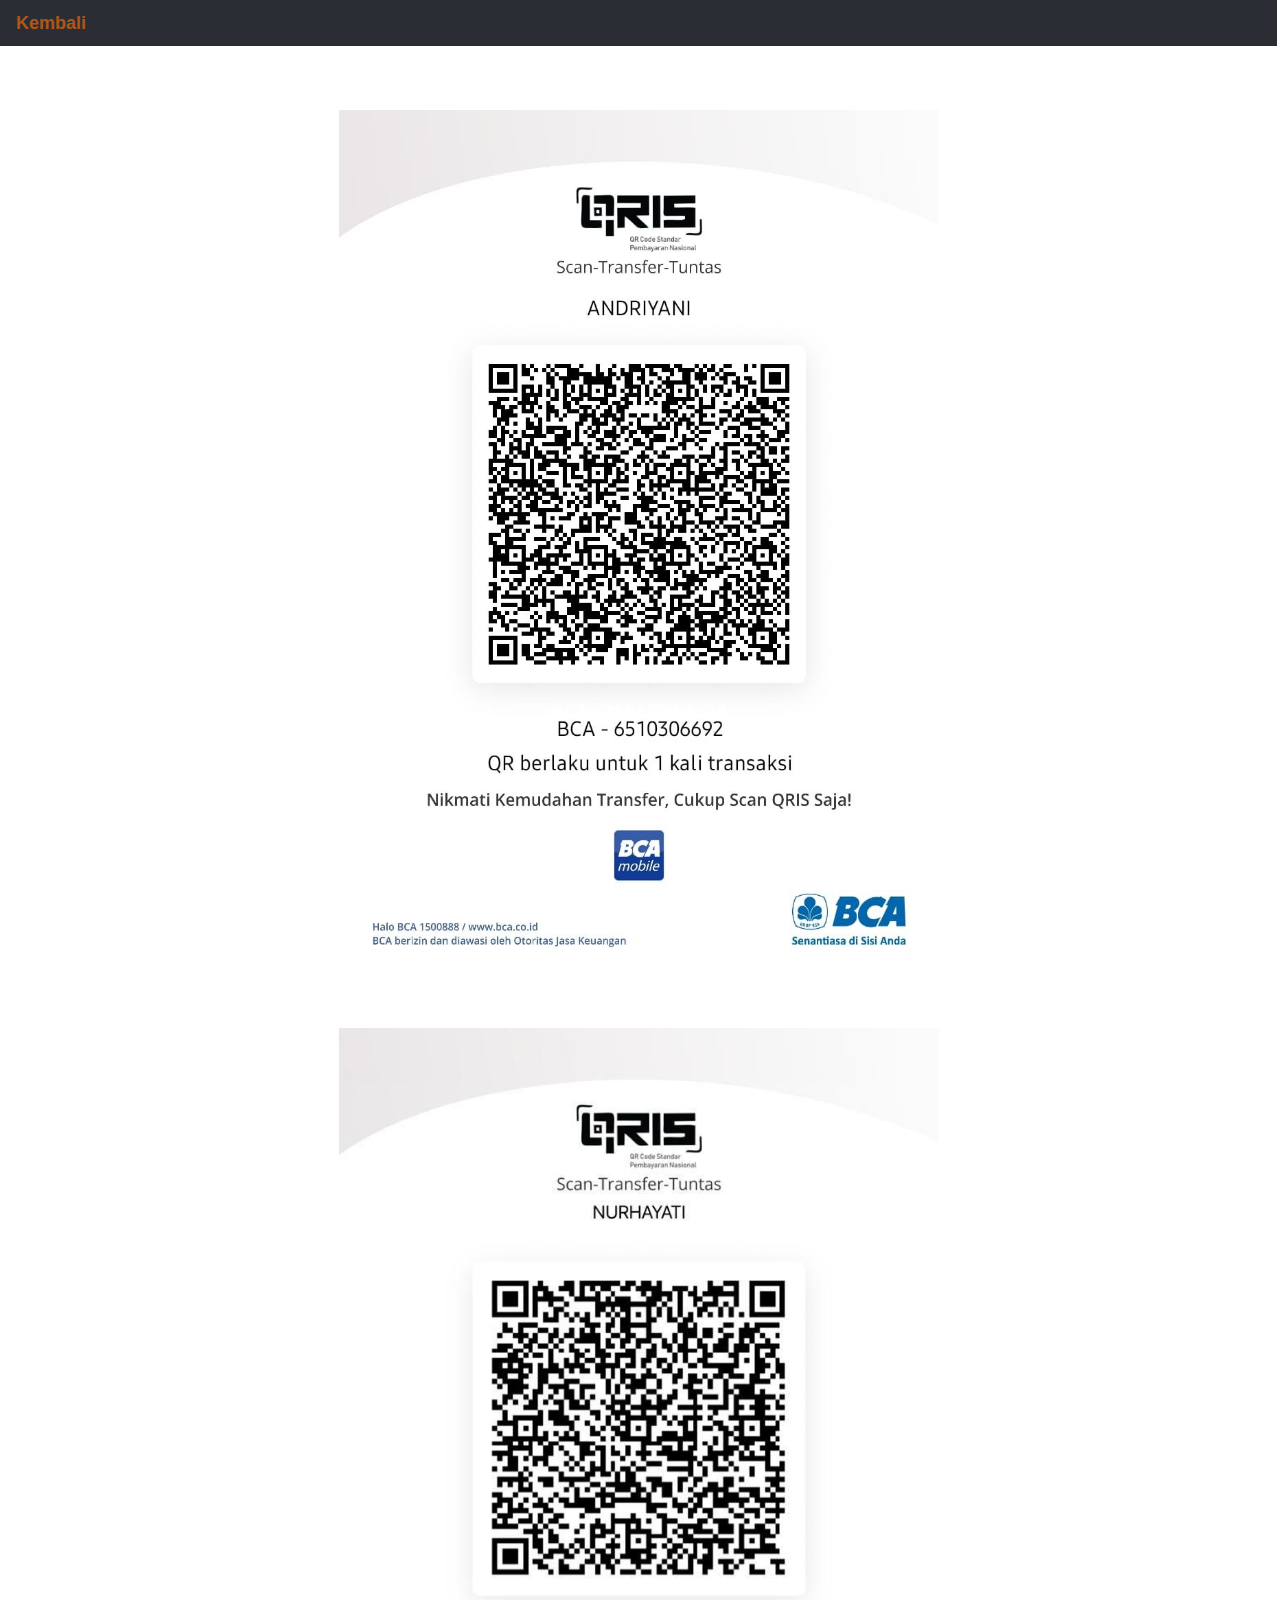
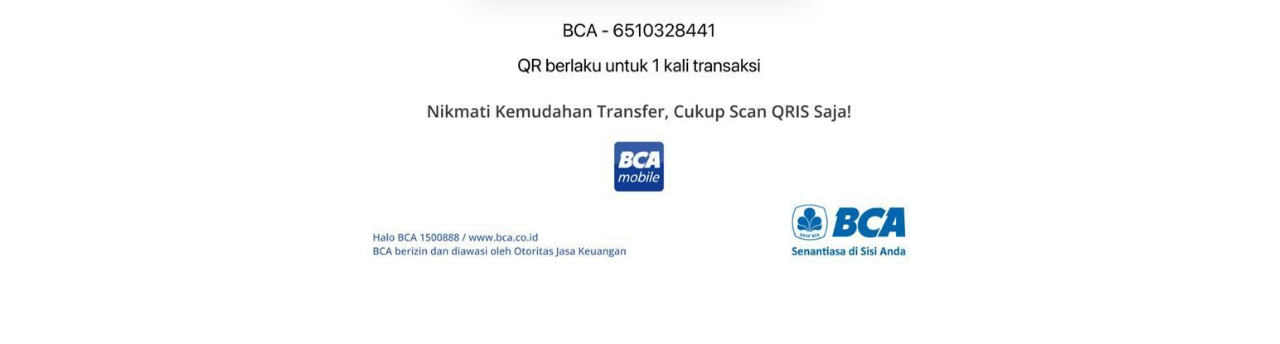
<file: barcode.html>
<!DOCTYPE html>
<html lang="en">

    <head>
        <meta charset="utf-8">
        <title>Undangan Akikah</title>
        <meta content="width=device-width, initial-scale=1.0" name="viewport">
        <link href="img/favicon.ico" rel="icon">
        <link href="css/reset.css" rel="stylesheet" type="text/css" />
        <style>
            /* STYLE UNTUK NAVBAR */
            .topnav {
                overflow: hidden;
                background-color: #2a2e34;
            }
            
            .topnav a {
                font-family: sans-serif;
                float: left;
                display: block;
                color: white;
                text-align: center;
                font-weight: bold;
                padding: 14px 16px;
                text-decoration: none;
                font-size: 18px;
                transition: 0.25s;
            }
            
            .topnav a:hover {
                color: #af5617;
            }
            
            .topnav .icon {
                display: none;
            }
            
            @media screen and (max-width: 600px) {
                .topnav a:not(:first-child) {
                    display: none;
                }

                .topnav a.icon {
                    float: right;
                    display: block;
                }
            }
            
            @media screen and (max-width: 600px) {
                .topnav.responsive {
                    position: relative;
                }

                .topnav.responsive .icon {
                    position: absolute;
                    right: 0;
                    top: 0;
                }

                .topnav.responsive a {
                    float: none;
                    display: block;
                    text-align: left;
                    opacity: 100%;
                }

                img {
                    width: 380px;
                }
            }
        </style>
    </head>

    <body>
        <nav class="topnav" id="myTopnav">
            <a href="index.html" class="active">Kembali</a>
        </nav>
        <section style="text-align: center; margin-top: 5%; margin-bottom: 5%;">
            <div class="barcode-ayah">
                <img src="img/b-suami.jpg" width="600px" />
            </div>
            <br/><br/><br/><br/>
            <div class="barcode-ibu">
                <img src="img/b-istri.jpg" width="600px" />
            </div>
        </section>
    </body>

</html>
</file>
